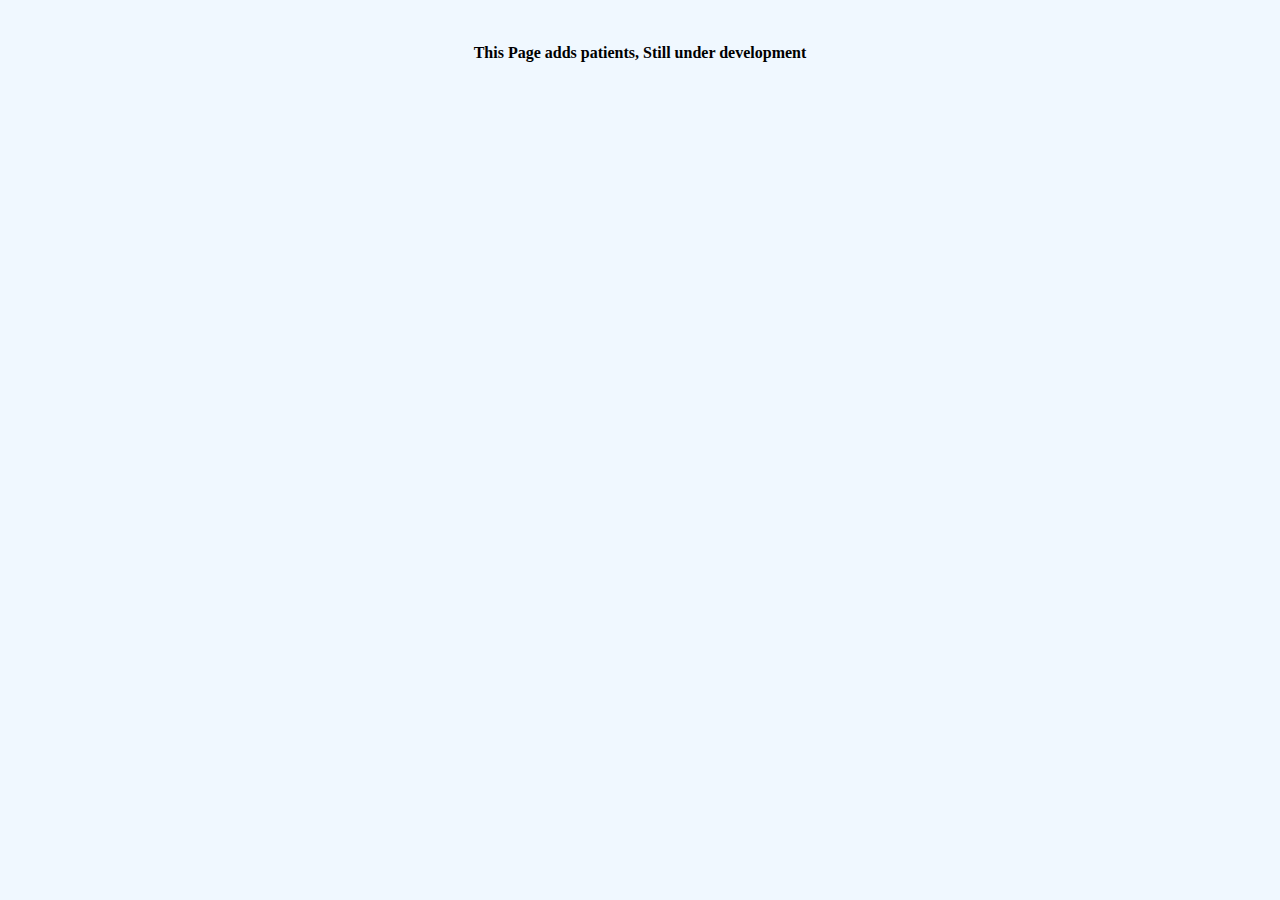
<file: add-patient.html>
<!DOCTYPE html>
<html lang="en">
<head>
    <meta charset="UTF-8">
    <meta http-equiv="X-UA-Compatible" content="IE=edge">

    <meta name="viewport" content="width=device-width, initial-scale=1.0">
    <title>Document</title>
    <link rel="stylesheet" href="pages.css" class="stylesheet">
</head>
<body>
    <h4>This Page adds patients, Still under development</h4>
</body>
</html>
</file>
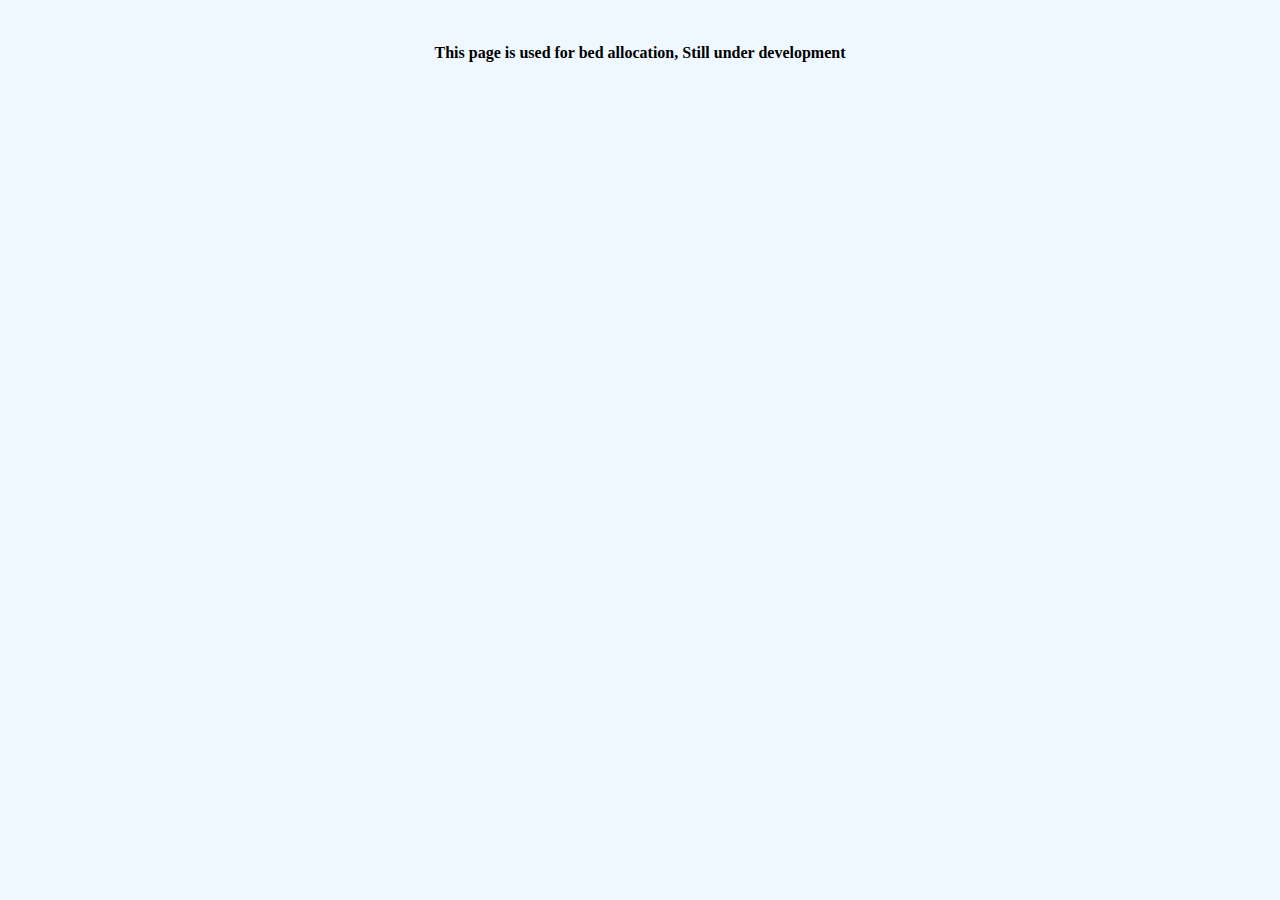
<file: beds.html>
<!DOCTYPE html>
<html lang="en">
<head>
    <meta charset="UTF-8">
    <meta http-equiv="X-UA-Compatible" content="IE=edge">

    <meta name="viewport" content="width=device-width, initial-scale=1.0">
    <title>Document</title>
    <link rel="stylesheet" href="pages.css" class="stylesheet">
</head>
<body>
    <h4>This page is used for bed allocation, Still under development</h4>
</body>
</html>
</file>
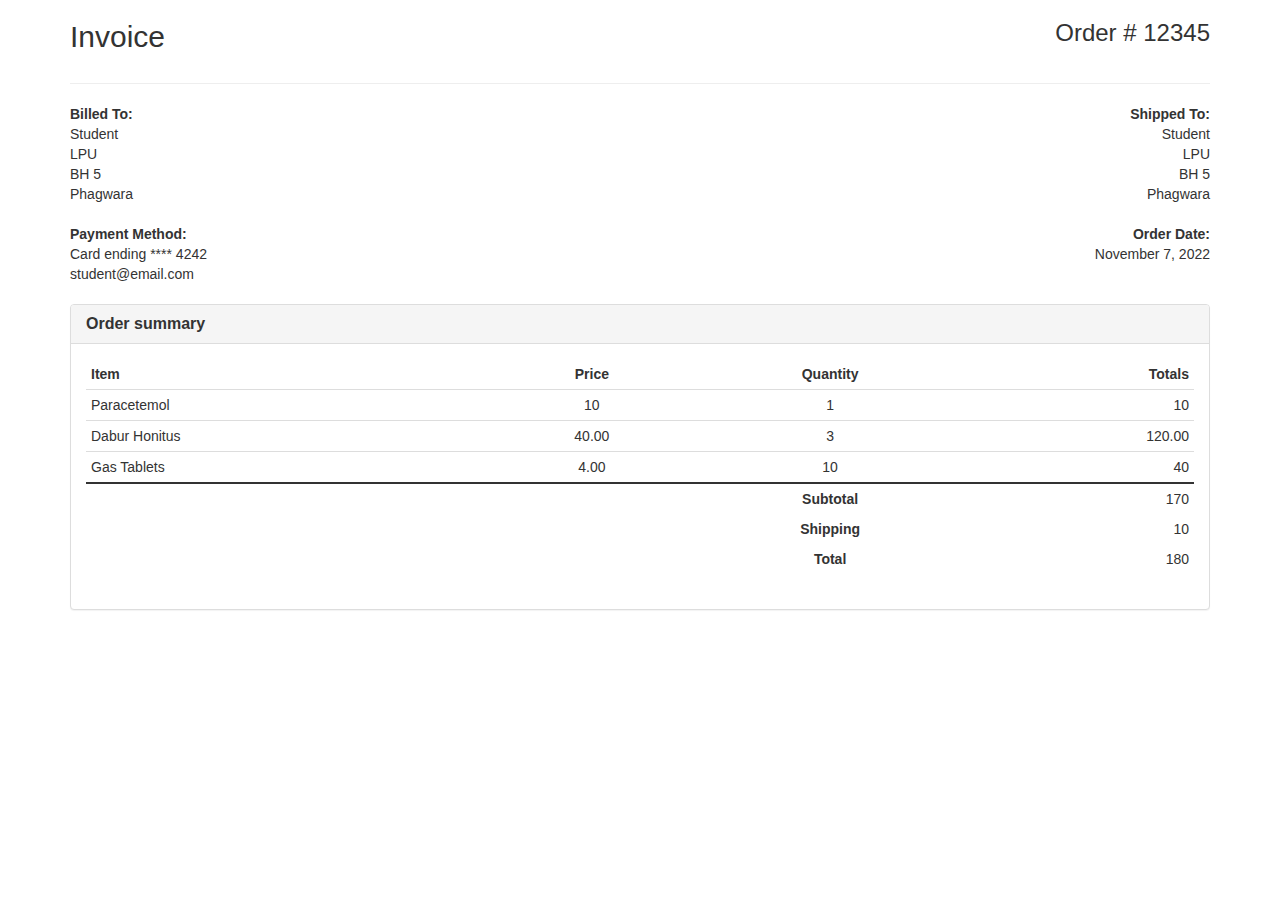
<file: bills.html>
<!DOCTYPE html>
<html lang="en">
<head>
    <meta charset="UTF-8">
    <meta http-equiv="X-UA-Compatible" content="IE=edge">

    <meta name="viewport" content="width=device-width, initial-scale=1.0">
    <title>Document</title>
    
    <link href="//netdna.bootstrapcdn.com/bootstrap/3.1.0/css/bootstrap.min.css" rel="stylesheet" id="bootstrap-css">
    <script src="//netdna.bootstrapcdn.com/bootstrap/3.1.0/js/bootstrap.min.js"></script>
    <script src="//code.jquery.com/jquery-1.11.1.min.js"></script>
    <style>
        .invoice-title h2, .invoice-title h3 {
    display: inline-block;
}

.table > tbody > tr > .no-line {
    border-top: none;
}

.table > thead > tr > .no-line {
    border-bottom: none;
}

.table > tbody > tr > .thick-line {
    border-top: 2px solid;
}
    </style>
</head>
<body>
    
    <!------ Include the above in your HEAD tag ---------->
    
    <div class="container">
        <div class="row">
            <div class="col-xs-12">
                <div class="invoice-title">
                    <h2>Invoice</h2><h3 class="pull-right">Order # 12345</h3>
                </div>
                <hr>
                <div class="row">
                    <div class="col-xs-6">
                        <address>
                        <strong>Billed To:</strong><br>
                            Student<br>
                            LPU<br>
                            BH 5<br>
                            Phagwara
                        </address>
                    </div>
                    <div class="col-xs-6 text-right">
                        <address>
                        <strong>Shipped To:</strong><br>
                            Student<br>
                            LPU<br>
                            BH 5<br>
                            Phagwara
                        </address>
                    </div>
                </div>
                <div class="row">
                    <div class="col-xs-6">
                        <address>
                            <strong>Payment Method:</strong><br>
                            Card ending **** 4242<br>
                            student@email.com
                        </address>
                    </div>
                    <div class="col-xs-6 text-right">
                        <address>
                            <strong>Order Date:</strong><br>
                            November 7, 2022<br><br>
                        </address>
                    </div>
                </div>
            </div>
        </div>
        
        <div class="row">
            <div class="col-md-12">
                <div class="panel panel-default">
                    <div class="panel-heading">
                        <h3 class="panel-title"><strong>Order summary</strong></h3>
                    </div>
                    <div class="panel-body">
                        <div class="table-responsive">
                            <table class="table table-condensed">
                                <thead>
                                    <tr>
                                        <td><strong>Item</strong></td>
                                        <td class="text-center"><strong>Price</strong></td>
                                        <td class="text-center"><strong>Quantity</strong></td>
                                        <td class="text-right"><strong>Totals</strong></td>
                                    </tr>
                                </thead>
                                <tbody>
                                    <!-- foreach ($order->lineItems as $line) or some such thing here -->
                                    <tr>
                                        <td>Paracetemol</td>
                                        <td class="text-center">10</td>
                                        <td class="text-center">1</td>
                                        <td class="text-right">10</td>
                                    </tr>
                                    <tr>
                                        <td>Dabur Honitus</td>
                                        <td class="text-center">40.00</td>
                                        <td class="text-center">3</td>
                                        <td class="text-right">120.00</td>
                                    </tr>
                                    <tr>
                                        <td>Gas Tablets</td>
                                        <td class="text-center">4.00</td>
                                        <td class="text-center">10</td>
                                        <td class="text-right">40</td>
                                    </tr>
                                    <tr>
                                        <td class="thick-line"></td>
                                        <td class="thick-line"></td>
                                        <td class="thick-line text-center"><strong>Subtotal</strong></td>
                                        <td class="thick-line text-right">170</td>
                                    </tr>
                                    <tr>
                                        <td class="no-line"></td>
                                        <td class="no-line"></td>
                                        <td class="no-line text-center"><strong>Shipping</strong></td>
                                        <td class="no-line text-right">10</td>
                                    </tr>
                                    <tr>
                                        <td class="no-line"></td>
                                        <td class="no-line"></td>
                                        <td class="no-line text-center"><strong>Total</strong></td>
                                        <td class="no-line text-right">180</td>
                                    </tr>
                                </tbody>
                            </table>
                        </div>
                    </div>
                </div>
            </div>
        </div>
    </div>
</body>
</html>
</file>
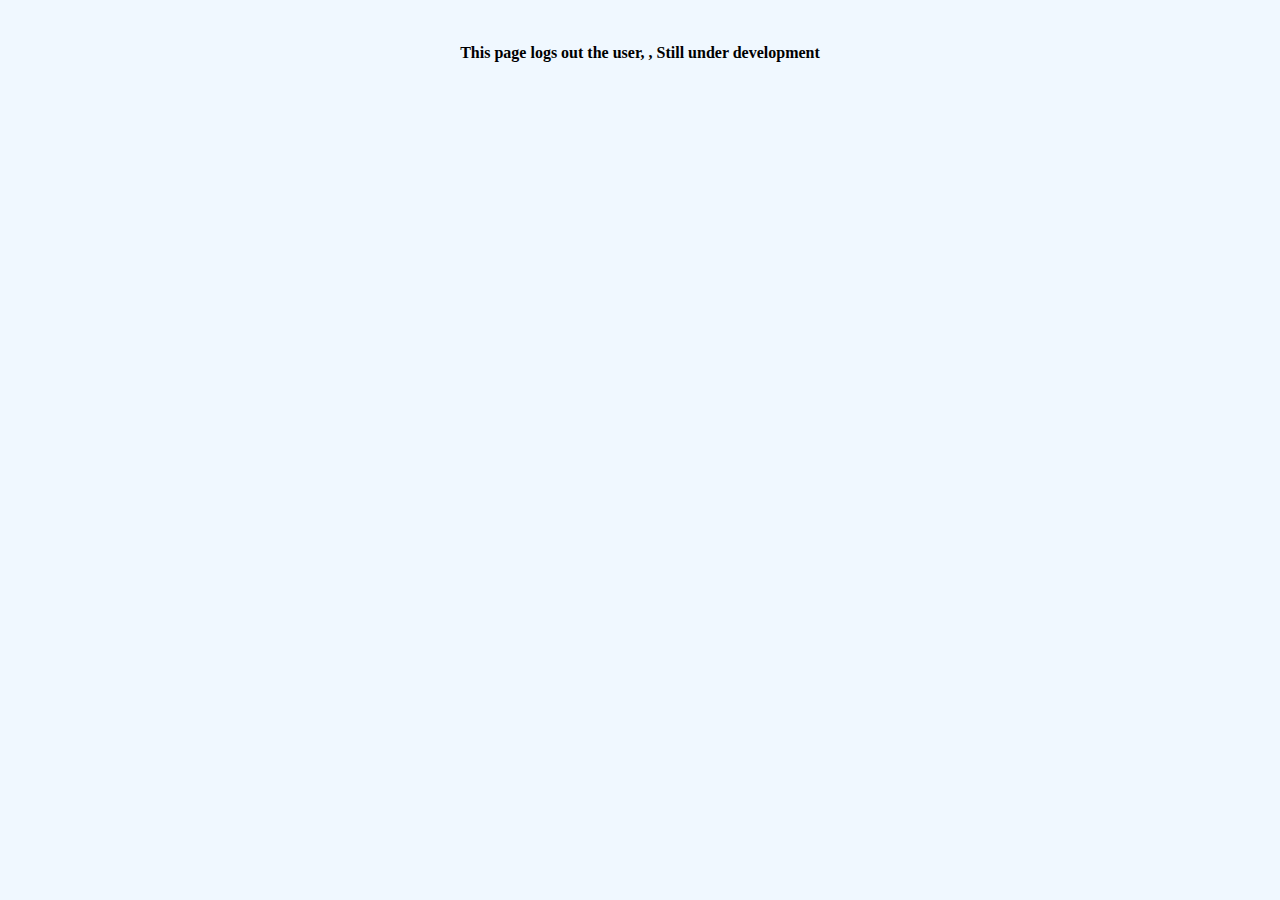
<file: logout.html>
<!DOCTYPE html>
<html lang="en">
<head>
    <meta charset="UTF-8">
    <meta http-equiv="X-UA-Compatible" content="IE=edge">
    
    <meta name="viewport" content="width=device-width, initial-scale=1.0">
    <title>Document</title>
    <link rel="stylesheet" href="pages.css" class="stylesheet">
</head>
<body>
    <h4>This page logs out the user, , Still under development</h4>
</body>
</html>
</file>
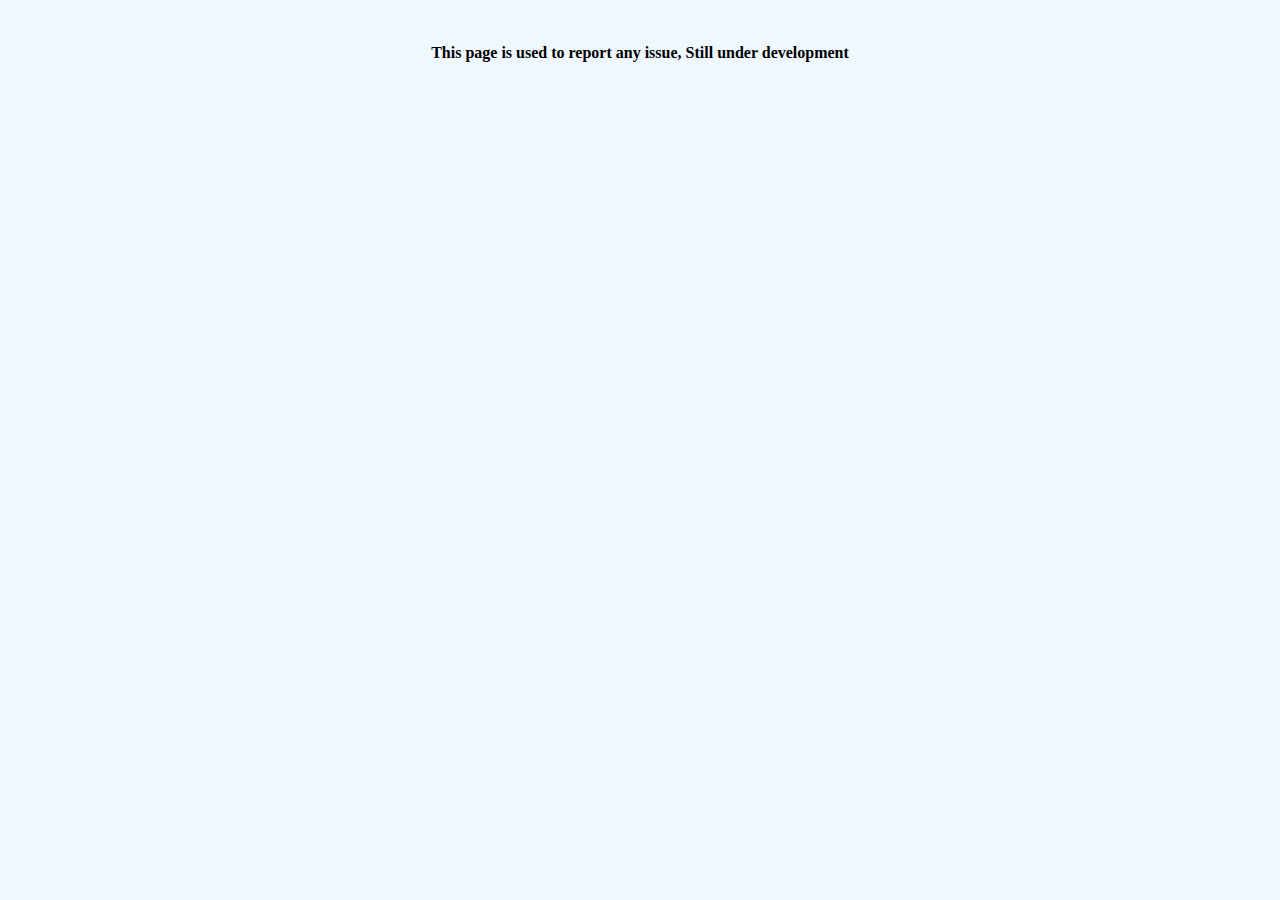
<file: Report-Problem.html>
<!DOCTYPE html>
<html lang="en">
<head>
    <meta charset="UTF-8">
    <meta http-equiv="X-UA-Compatible" content="IE=edge">

    <meta name="viewport" content="width=device-width, initial-scale=1.0">
    <title>Document</title>
    <link rel="stylesheet" href="pages.css" class="stylesheet">
</head>
<body>
    <h4>This page is used to report any issue, Still under development</h4>
</body>
</html>
</file>
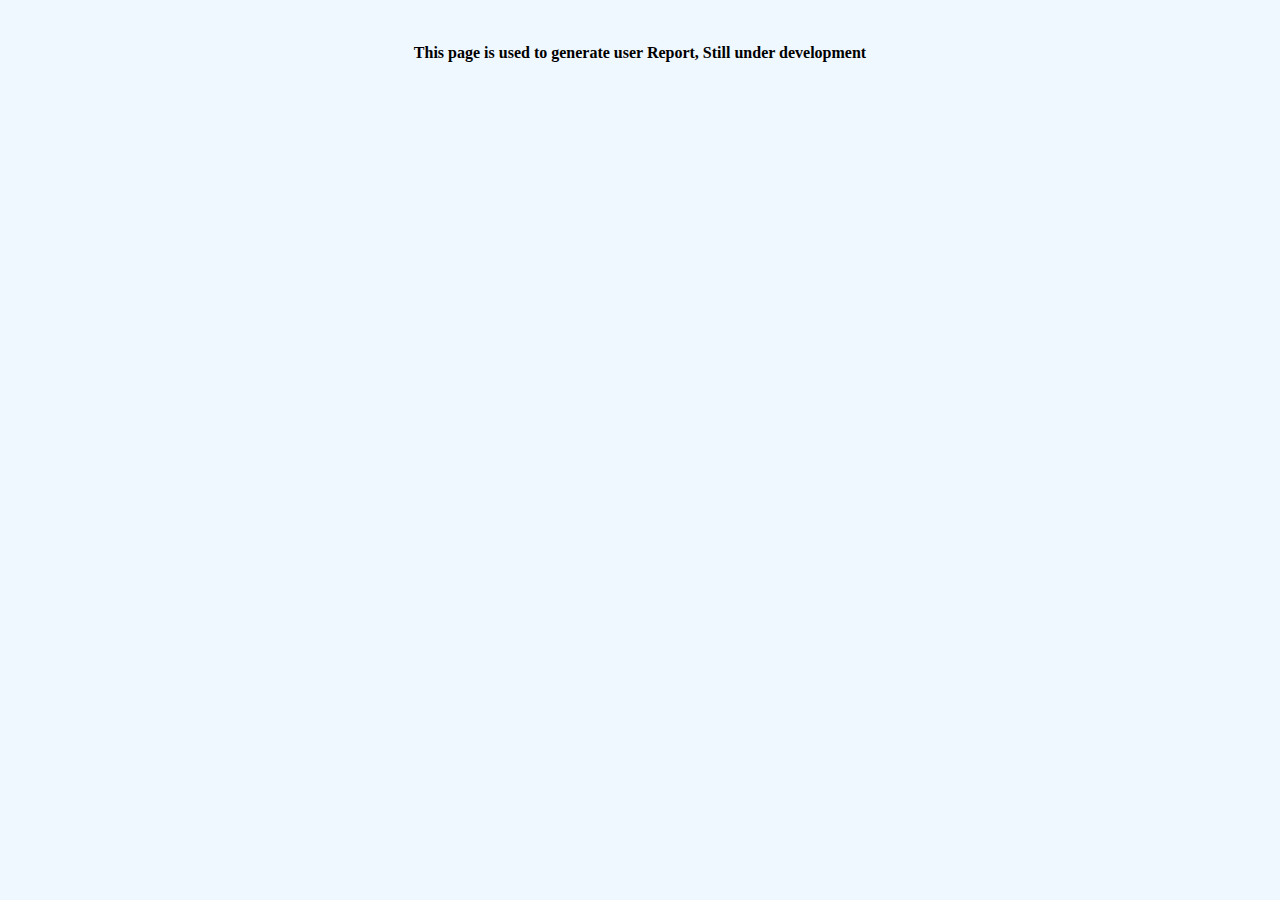
<file: Report.html>
<!DOCTYPE html>
<html lang="en">
<head>
    <meta charset="UTF-8">
    <meta http-equiv="X-UA-Compatible" content="IE=edge">

    <meta name="viewport" content="width=device-width, initial-scale=1.0">
    <title>Document</title>
    <link rel="stylesheet" href="pages.css" class="stylesheet">
</head>
<body>
    <h4>This page is used to generate user Report, Still under development</h4>
</body>
</html>
</file>
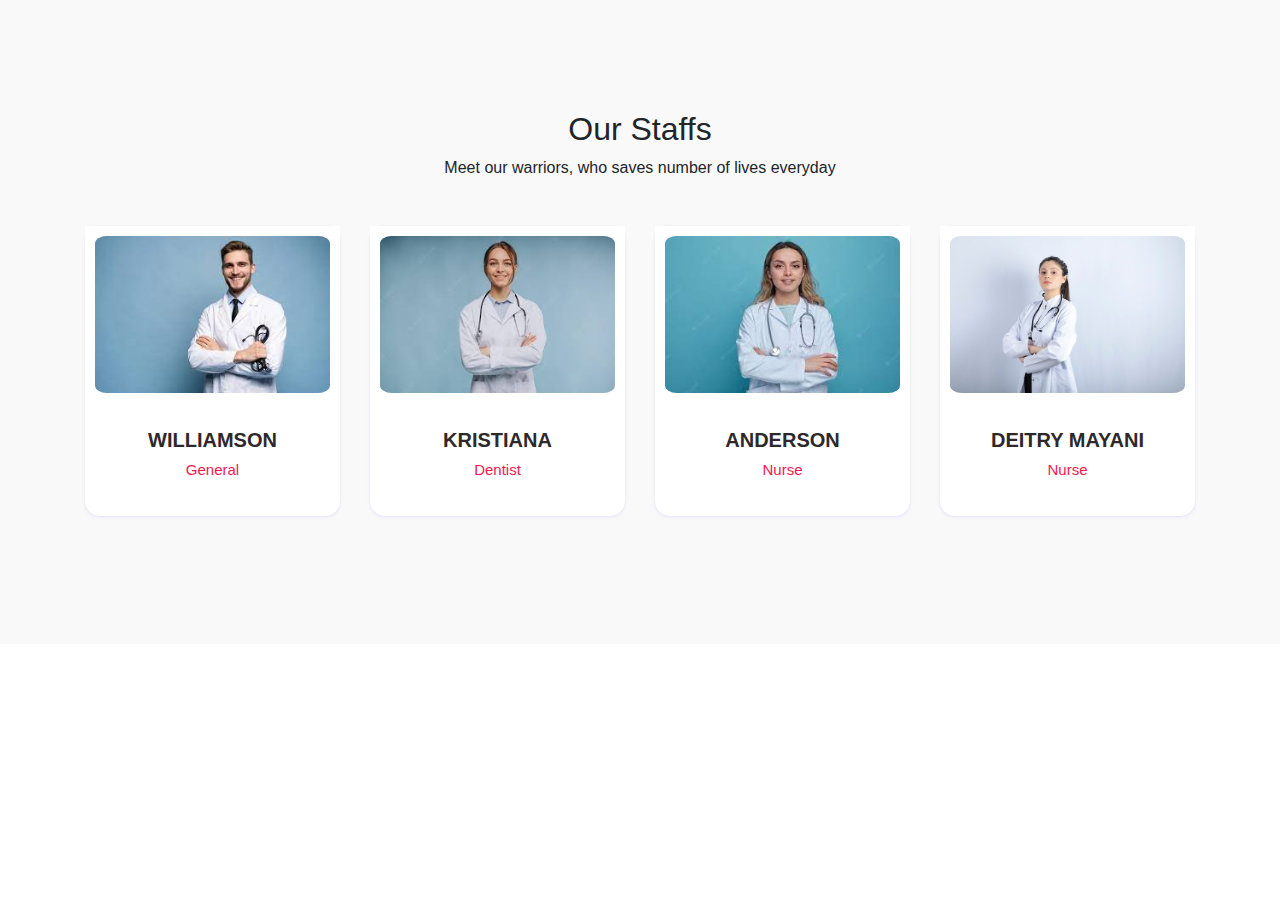
<file: staff.html>
<!DOCTYPE html>
<html lang="en">
<head>
    <meta charset="UTF-8">
    <meta http-equiv="X-UA-Compatible" content="IE=edge">

    <meta name="viewport" content="width=device-width, initial-scale=1.0">
    <title>Document</title>
    <link rel="stylesheet" href="pages.css" class="stylesheet">
    <link rel="stylesheet" href="https://cdn.jsdelivr.net/npm/bootstrap@4.5.3/dist/css/bootstrap.min.css" >
<link rel="stylesheet" href="https://cdnjs.cloudflare.com/ajax/libs/font-awesome/5.15.1/css/all.min.css" />
<style>
.team-member {
  background-color: #f9f9f9;
  padding: 80px 40px;
  font-family: "Ubuntu", sans-serif;
}
.team-member .teamro .our-team {
  padding: 0px;
  background: #fff;
  border-radius: 15px;
  text-align: center;
  box-shadow: 0 2px 3px 0 rgba(218, 218, 253, 0.35), 0 0px 3px 0 rgba(206, 206, 238, 0.35);
  padding-bottom: 20px;
}
.team-member .teamro .our-team .pic {
  display: inline-block;
  width: 100%;
  height: 100%;
  background: #fff;
  padding: 10px;
  margin-bottom: 25px;
  transition: all 0.5s ease 0s;
}
.team-member .teamro .our-team:hover .pic {
  background: #f2184f;
  border-radius: 5%;
}
.team-member .teamro .pic img {
  width: 100%;
  height: auto;
  border-radius: 5%;
}
.team-member .teamro .our-team .title {
  display: block;
  font-size: 20px;
  font-weight: 600;
  color: #2e282a;
  text-transform: uppercase;
  margin: 0 0 7px 0;
}
.team-member .teamro .our-team .post {
  display: block;
  font-size: 15px;
  color: #f2184f;
  text-transform: capitalize;
  margin-bottom: 15px;
}
.team-member .teamro .our-team .social {
  padding: 0;
  margin: 0;
  list-style: none;
}
.team-member .teamro .our-team .social li {
  display: inline-block;
  margin-right: 5px;
}
.team-member .teamro .our-team .social li a {
  display: block;
  width: 30px;
  height: 30px;
  line-height: 30px;
  border-radius: 50%;
  font-size: 15px;
  color: #17bebb;
  border: 1px solid #17bebb;
  transition: all 0.5s ease 0s;
}
.team-member .teamro .our-team:hover .social li a {
  background: #17bebb;
  color: #fff;
}
@media only screen and (max-width: 990px) {
  .team-member .teamro .our-team {
    margin-bottom: 30px;
  }
}

.session-title {
  padding: 30px;
  margin: 0px;
}
.session-title h2 {
  width: 100%;
  text-align: center;
}
.session-title p {
  width: 100%;
  text-align: center;
}
</style>
</head>
<body>
    <section id="teacher" class="team-member contaienr-fluid">
        <div class="container">
            <div class="session-title">
                <h2>Our Staffs</h2>
                <p>Meet our warriors, who saves number of lives everyday</p>
            </div>
            <div class="row teamro">
                <div class="col-md-3 mb-5 col-sm-6">
                    <div class="our-team">
                        <div class="pic">
                            <img src="Images/download (2).jpg">
                        </div>
                        <h3 class="title">Williamson</h3>
                        <span class="post">General</span>
                        
                    </div>
                </div>
                <div class="col-md-3 mb-5 col-sm-6">
                    <div class="our-team">
                        <div class="pic">
                             <img src="Images/download (1).jpg">
                        </div>
                        <h3 class="title">Kristiana</h3>
                        <span class="post">Dentist</span>
                    </div>
                </div>
                
                <div class="col-md-3 mb-5 col-sm-6">
                    <div class="our-team">
                        <div class="pic">
                             <img src="Images/download.jpg">
                        </div>
                        <h3 class="title">Anderson</h3>
                        <span class="post">Nurse</span>
                    </div>
                </div>

                <div class="col-md-3 mb-5 col-sm-6">
                    <div class="our-team">
                        <div class="pic">
                             <img src="Images/images.jpg">
                        </div>
                        <h3 class="title">Deitry Mayani</h3>
                        <span class="post">Nurse</span>
                    </div>
                </div>
            </div>
        </div>
    </section>  
</body>
</html>
</file>
<file: pages.css>
* {
    padding: 0px;
    margin: 0px;
}
body{

    background-color: aliceblue;
    text-align: center;
    margin: 44px;
}
</file>
